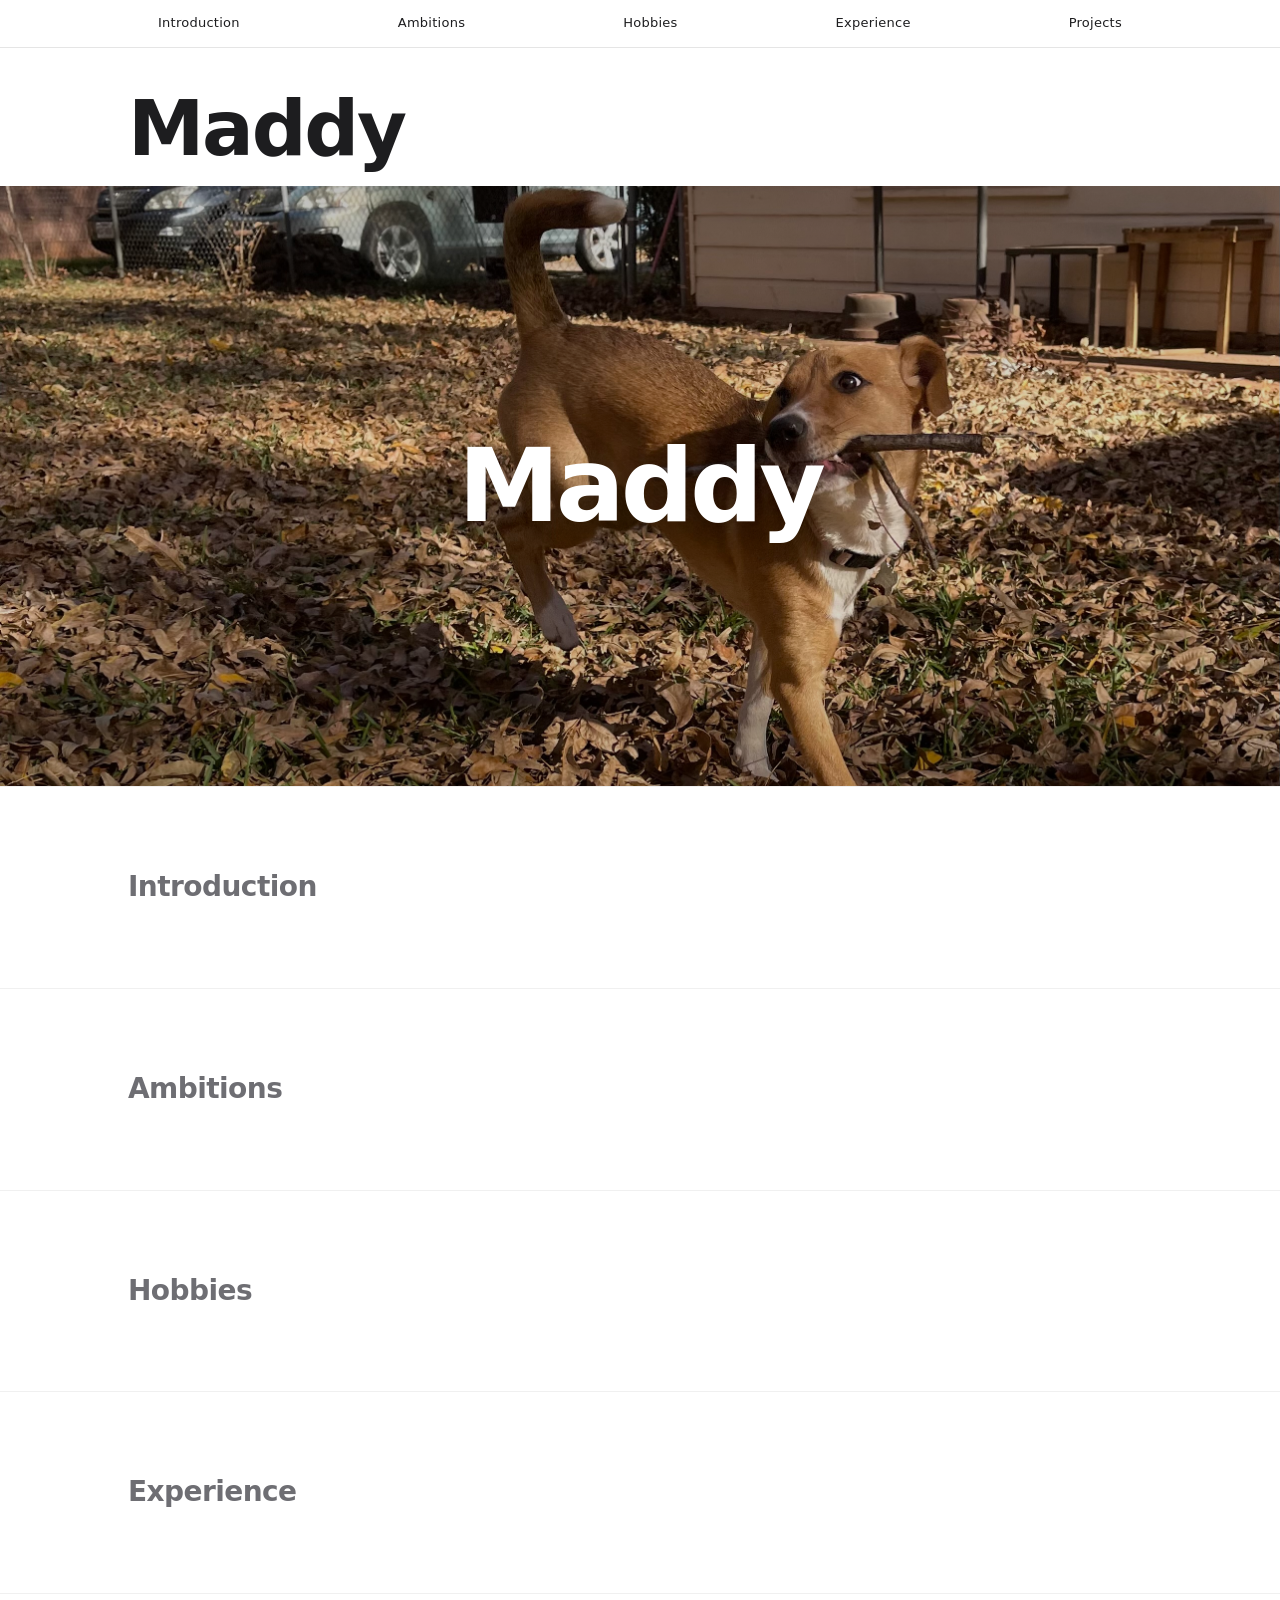
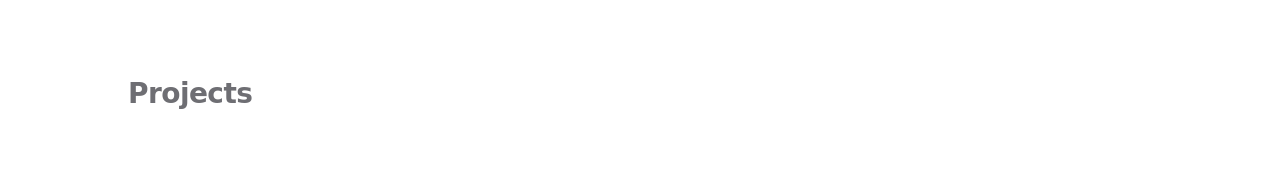
<file: index.html>
<!doctype html>
<html lang="en">
<head>
  <meta charset="utf-8" />
  <meta name="viewport" content="width=device-width,initial-scale=1" />
  <title>Maddy Beal</title>
  <link rel="stylesheet" href="styles.css" />
</head>

<body>
  <!-- Top Apple-like nav -->
  <header class="globalnav">
    <nav class="globalnav__menu">
        <a href="#introduction">Introduction</a>
        <a href="#ambitions">Ambitions</a>
        <a href="#hobbies">Hobbies</a>
        <a href="#experience">Experience</a>
        <a href="#projects">Projects</a>
    </nav>
  </header>

  <main>
    <!-- Page title like "iPhone" -->
    <section class="pagehead">
      <div class="wrap">
        <h1 class="pagetitle">Maddy</h1>
      </div>
    </section>

    <!-- Header image spanning the website -->
    <section class="headerHero">
        <img src="assets/header.jpeg" alt="Header image" />

        <div class="heroOverlay">
            <h1>Maddy</h1>
        </div>
    </section>

    <!-- Placeholder sections so nav links work -->
    <section id="introduction" class="section"><div class="wrap"><h2>Introduction</h2></div></section>
    <section id="ambitions" class="section"><div class="wrap"><h2>Ambitions</h2></div></section>
    <section id="hobbies" class="section"><div class="wrap"><h2>Hobbies</h2></div></section>
    <section id="experience" class="section"><div class="wrap"><h2>Experience</h2></div></section>
    <section id="projects" class="section"><div class="wrap"><h2>Projects</h2></div></section>
  </main>
</body>
</html>
</file>
<file: styles.css>
:root{
  --bg: #ffffff;
  --text: #1d1d1f;
  --muted: #6e6e73;
  --hairline: rgba(0,0,0,.12);
  --wrap: 1024px; /* Apple-ish content width */
}

/* Base */
*{ box-sizing: border-box; }
html{ scroll-behavior: smooth; }
body{
  margin: 0;
  background: var(--bg);
  color: var(--text);
  font-family: -apple-system, BlinkMacSystemFont, "SF Pro Text", "SF Pro Display",
    system-ui, Segoe UI, Roboto, Helvetica, Arial, sans-serif;
  line-height: 1.45;
}
a{ color: inherit; text-decoration: none; }
a:hover{ opacity: .85; }

.wrap{
  width: min(var(--wrap), calc(100% - 48px));
  margin: 0 auto;
}

.globalnav{
  position: sticky;
  top: 0;
  z-index: 1000;
  height: 48px;
  border-bottom: 1px solid rgba(0,0,0,.1);
  background: rgba(255,255,255,.75);
  backdrop-filter: blur(18px) saturate(160%);
  -webkit-backdrop-filter: blur(18px) saturate(160%);
  display: flex;
  align-items: center;
}

.globalnav__menu{
  width: 100%;
  display: flex;
  justify-content: space-evenly; /* THIS makes it evenly spaced */
  align-items: center;
}

.globalnav__menu a{
  font-size: 13px;
  font-weight: 500;
  color: #1d1d1f;
  letter-spacing: .02em;
}

/* Big page title like the “iPhone” headline */
.pagehead{
  padding: 42px 0 18px;
}

.pagetitle{
  margin: 0;
  font-size: clamp(48px, 6vw, 88px);
  letter-spacing: -0.03em;
  line-height: 1.02;
}

/* Your full-width header image */
.headerHero{
  position: relative;
  width: 100%;
  height: clamp(320px, 50vw, 600px);
  overflow: hidden;
}

.headerHero img{
  width: 100%;
  height: 100%;
  object-fit: cover;
  display: block;
}

/* Overlay */
.heroOverlay{
  position: absolute;
  inset: 0;
  display: flex;
  align-items: center;
  justify-content: center;
  background: linear-gradient(to bottom,
    rgba(0,0,0,.25),
    rgba(0,0,0,.1),
    rgba(0,0,0,.25)
  );
}

.heroOverlay h1{
  font-size: clamp(60px, 8vw, 120px);
  font-weight: 700;
  letter-spacing: -0.04em;
  color: white;
  text-shadow: 0 10px 30px rgba(0,0,0,.35);
  margin: 0;
}

/* Placeholder sections (so you can see scroll points) */
.section{
  padding: 80px 0;
  border-top: 1px solid rgba(0,0,0,.06);
}

.section h2{
  margin: 0;
  font-size: 28px;
  letter-spacing: -0.02em;
  color: var(--muted);
}
</file>
